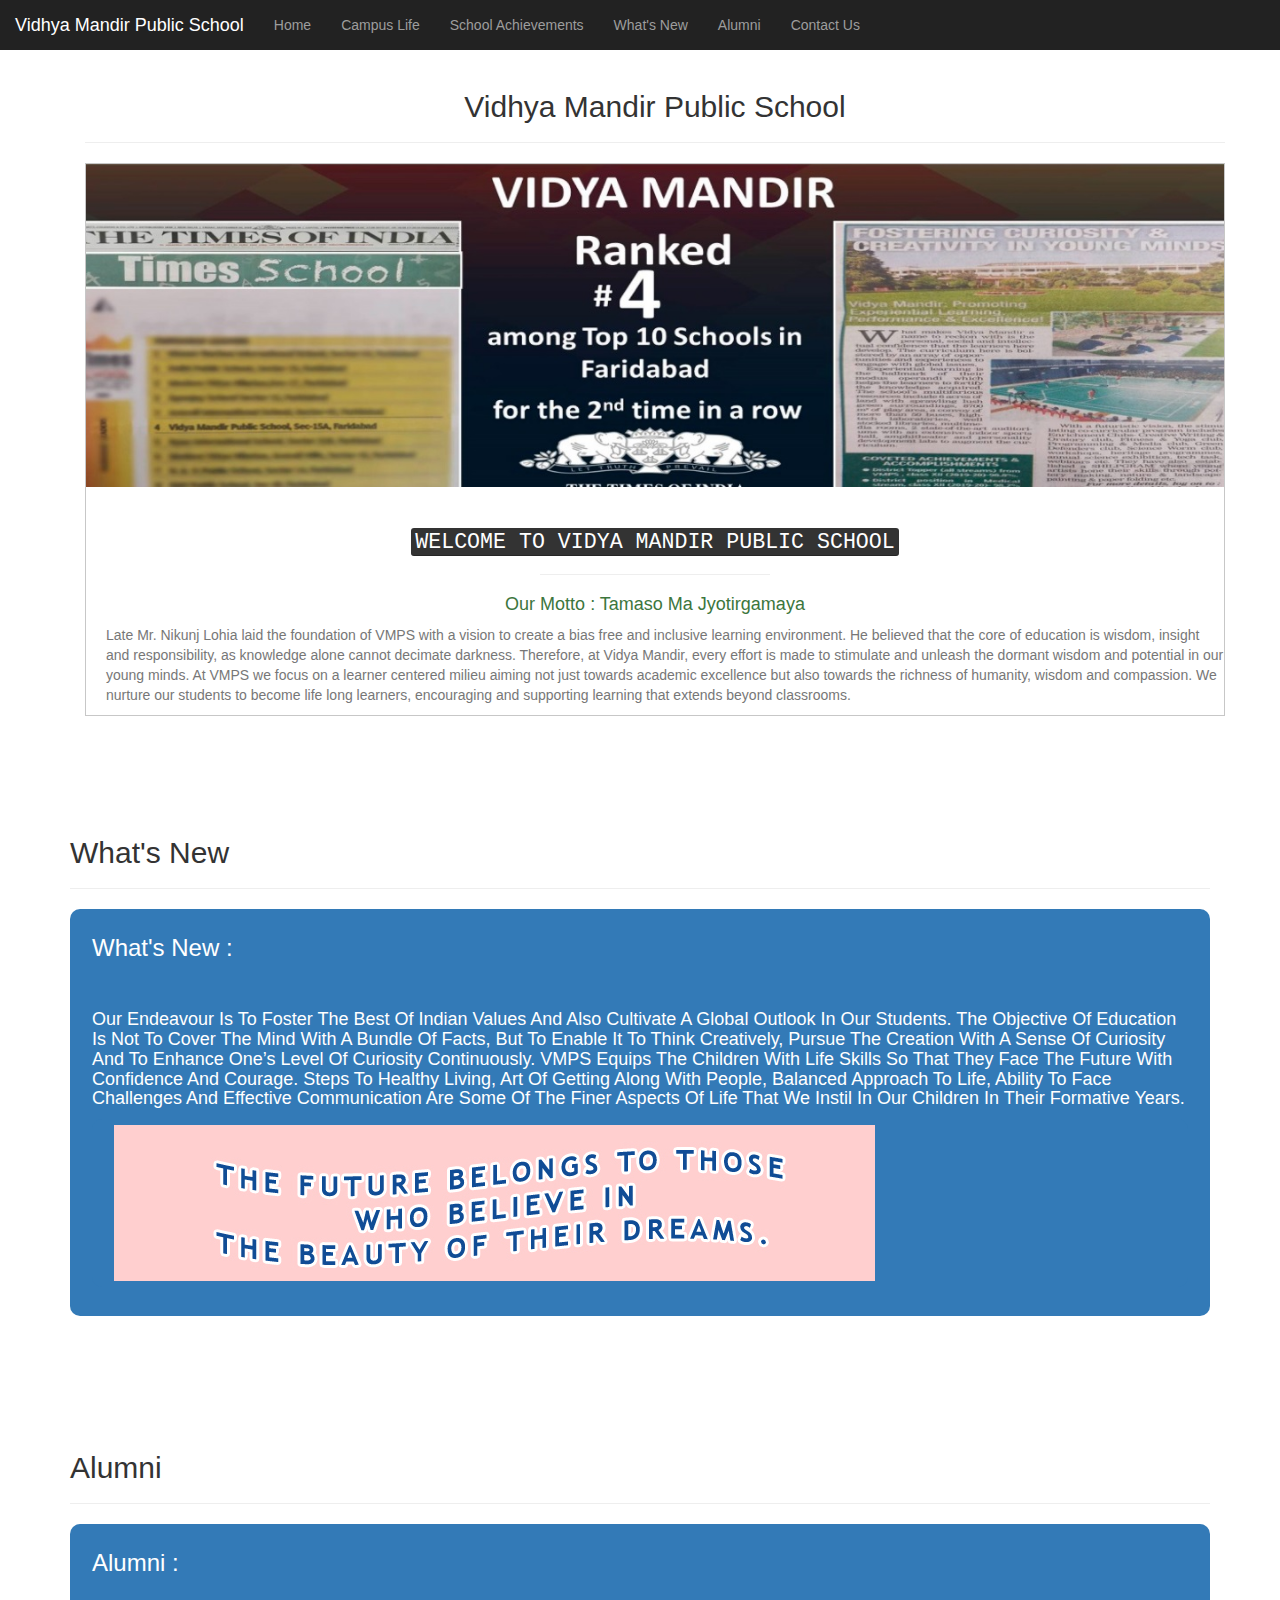
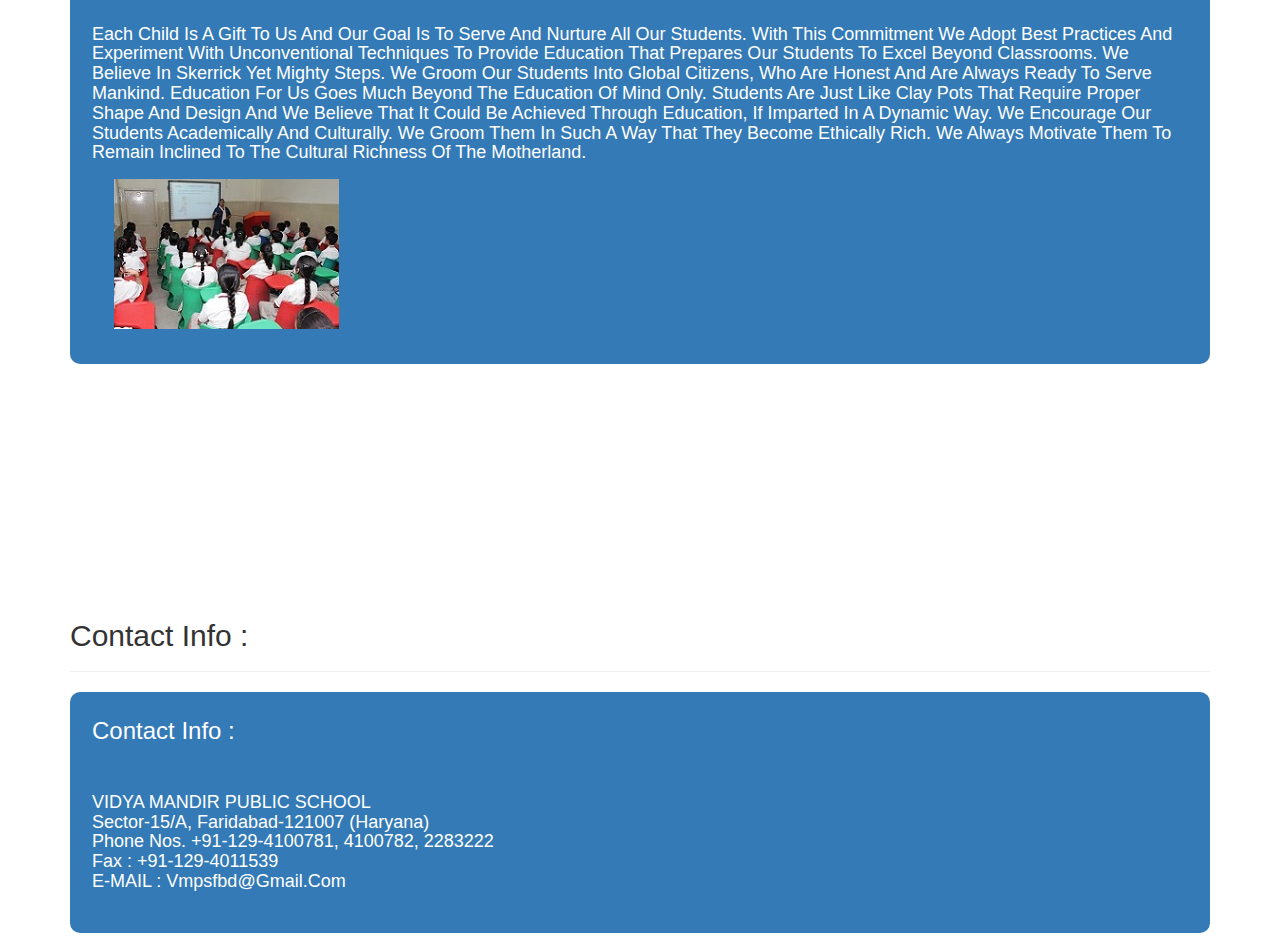
<file: index.html>
<!DOCTYPE html>
<html>

<head>
    <title>Vidhya Mandir Public School</title>
    <meta name="viewport" content="width=device-width, initial-scale=1">

    <link rel="stylesheet" href="https://maxcdn.bootstrapcdn.com/bootstrap/3.4.0/css/bootstrap.min.css">

    <script src="https://ajax.googleapis.com/ajax/libs/jquery/3.4.1/jquery.min.js"></script>

    <script src="https://maxcdn.bootstrapcdn.com/bootstrap/3.4.0/js/bootstrap.min.js"></script>

    <link rel="stylesheet" href="https://cdnjs.cloudflare.com/ajax/libs/font-awesome/4.7.0/css/font-awesome.min.css">

    <link rel="stylesheet" href="style.css">

</head>

<body>

    <nav class="navbar-inverse" style="position:sticky;top:0;z-index:99999">

        <div class="navbar-header">
            <button type="button" class="navbar-toggle" data-toggle="collapse" data-target="#myNavbar">
                <span class="icon-bar"></span>
                <span class="icon-bar"></span>
                <span class="icon-bar"></span>
            </button>
            <a class="navbar-brand" href="index.html">Vidhya Mandir Public School</a>
        </div>

        <div class="collapse navbar-collapse" id="myNavbar">
            <ul class="nav navbar-nav">
                <li><a href="index.html">Home</a></li>
                <li><a href="CampusLife.html">Campus Life</a></li>
                <li><a href="SchoolAchievements.html">School Achievements</a></li>
                <li><a href="#WhatsNew">What's New</a></li>
                <li><a href="#Alumni">Alumni</a></li>
                <li><a href="#ContactUs">Contact Us</a></li>
            </ul>
        </div>
    </nav>

    <div class="container">
        
        <section id="Home" class="container">
            <center>
                <div class="page-header">
                    <h2 class="text-capitalize">
                        Vidhya Mandir Public School
                    </h2>
                </div>
                <div class="travel_mainDiv">
                    <img class="img-responsive" src="images/School_Home_Page_Image.jpg">
                    <br>
                    <h3 class="text-capitalize">
                        <kbd>WELCOME TO VIDYA MANDIR PUBLIC SCHOOL</kbd>
                    </h3>
                    <hr>
                    <h4 class="text-success text-capitalize">Our motto : Tamaso Ma Jyotirgamaya</h4>
                    <p class="text-muted text-left">Late Mr. Nikunj Lohia laid the foundation of VMPS with a vision to create a bias free and inclusive learning environment. He believed that the core of education is wisdom, insight and responsibility, as knowledge alone cannot decimate darkness. Therefore, at Vidya Mandir, every effort is made to stimulate and unleash the dormant wisdom and potential in our young minds. At VMPS we focus on a learner centered milieu aiming not just towards academic excellence but also towards the richness of humanity, wisdom and compassion. We nurture our students to become life long learners, encouraging and supporting learning that extends beyond classrooms.</p>
                </div>
            </center>
        </section>

        <br><br> <br><br>

        <section id="WhatsNew">
            <div class="page-header">
                <h2 class="text-capitalize">
                    What's New
                </h2>
            </div>

            <div class="bg-primary movie_head">
                <h3 class="text-capitalize">
                    What's New :
                </h3>
                <br>
                <h4 class="text-capitalize">Our endeavour is to foster the best of Indian values and also cultivate a global outlook in our students. The objective of education is not to cover the mind with a bundle of facts, but to enable it to think creatively, pursue the creation with a sense of curiosity and to enhance one’s level of curiosity continuously. VMPS equips the children with life skills so that they face the future with confidence and courage. Steps to healthy living, art of getting along with people, balanced approach to life, ability to face challenges and effective communication are some of the finer aspects of life that we instil in our children in their formative years.
                </h4>
                <div class="bg-primary movie_head">
                    <img class="img-responsive" src="images/vision_slogen.jpg">
                </div>
            </div>
        </section>


        <br><br><br><br>


        <section id="Alumni">
            <div class="page-header">
                <h2 class="text-capitalize">
                    Alumni
                </h2>
            </div>

            <div class="bg-primary movie_head">
                <h3 class="text-capitalize">
                    Alumni :
                </h3>
                <br>
                <h4 class="text-capitalize">Each child is a gift to us and our goal is to serve and nurture all our students. With this commitment we adopt best practices and experiment with unconventional techniques to provide education that prepares our students to excel beyond classrooms. We believe in skerrick yet mighty steps.

                    We groom our students into global citizens, who are honest and are always ready to serve mankind. Education for us goes much beyond the education of mind only. Students are just like clay pots that require proper shape and design and we believe that it could be achieved through education, if imparted in a dynamic way.

                    We encourage our students academically and culturally. We groom them in such a way that they become ethically rich. We always motivate them to remain inclined to the cultural richness of the motherland.
                </h4>
                <div class="bg-primary movie_head">
                    <img class="img-responsive" src="images/School_Alumni.jpg">
                </div>
            </div>
        </section>

        <br><br><br><br><br><br><br><br><br><br>

        <section id="ContactUs">
            <div class="page-header">
                <h2 class="text-capitalize">
                    Contact Info :
                </h2>
            </div>
            <div class="bg-primary movie_head">
                <h3 class="text-capitalize">
                    Contact Info :
                </h3>
                <br>
                <h4 class="text-capitalize">
                    VIDYA MANDIR PUBLIC SCHOOL
                    <br>
                    Sector-15/A, Faridabad-121007 (Haryana)
                    <br>
                    Phone Nos. +91-129-4100781, 4100782, 2283222
                    <br>
                    Fax : +91-129-4011539
                    <br>
                    E-MAIL : vmpsfbd@gmail.com
                </h4>
                <a href="mailto:vmpsfbd@gmail.com?Subject=Hi">
                    <h5><i class="fa fa-envelope"></i>&nbsp;&nbsp;vmpsfbd@gmail.com</h5>
                </a>
            </div>
        </section>
    </div>
</body></html>
</file>
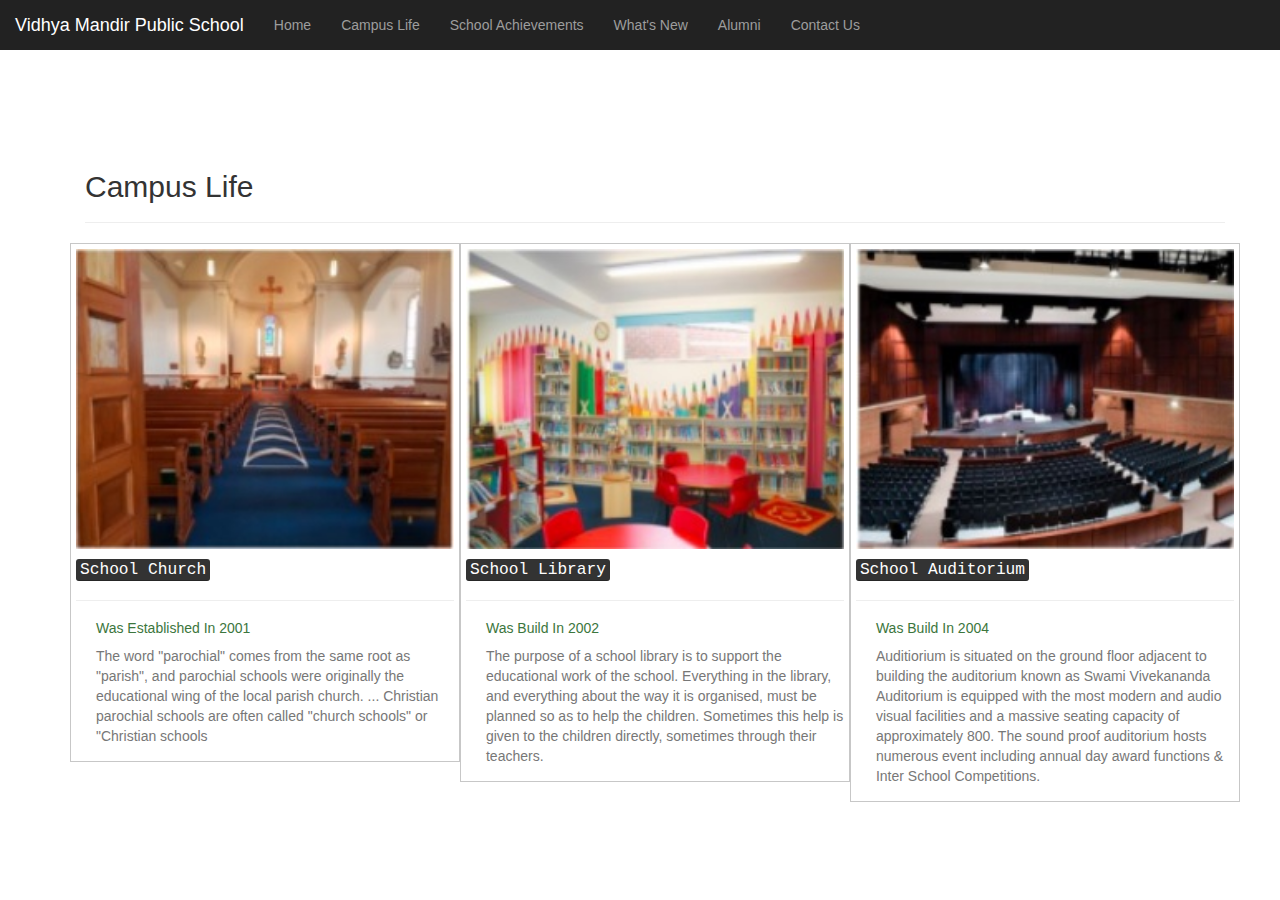
<file: CampusLife.html>
<!DOCTYPE html>
<html>

<head>
    <title>Vidhya Mandir Public School</title>
    <meta name="viewport" content="width=device-width, initial-scale=1">

    <link rel="stylesheet" href="https://maxcdn.bootstrapcdn.com/bootstrap/3.4.0/css/bootstrap.min.css">

    <script src="https://ajax.googleapis.com/ajax/libs/jquery/3.4.1/jquery.min.js"></script>

    <script src="https://maxcdn.bootstrapcdn.com/bootstrap/3.4.0/js/bootstrap.min.js"></script>

    <link rel="stylesheet" href="https://cdnjs.cloudflare.com/ajax/libs/font-awesome/4.7.0/css/font-awesome.min.css">

    <link rel="stylesheet" href="style.css">

</head>

<body>

    <nav class="navbar-inverse" style="position:sticky;top:0;z-index:99999">

        <div class="navbar-header">
            <button type="button" class="navbar-toggle" data-toggle="collapse" data-target="#myNavbar">
                <span class="icon-bar"></span>
                <span class="icon-bar"></span>
                <span class="icon-bar"></span>
            </button>
            <a class="navbar-brand" href="index.html">Vidhya Mandir Public School</a>
        </div>

        <div class="collapse navbar-collapse" id="myNavbar">
            <ul class="nav navbar-nav">
                <li><a href="index.html">Home</a></li>
                <li><a href="CampusLife.html">Campus Life</a></li>
                <li><a href="SchoolAchievements.html">School Achievements</a></li>
                <li><a href="#WhatsNew">What's New</a></li>
                <li><a href="#Alumni">Alumni</a></li>
                <li><a href="#ContactUs">Contact Us</a></li>
            </ul>
        </div>
    </nav>


    <div class="container">

        <br><br> <br><br>

        <section class="container">
            <div class="page-header" id="CampusLife">
                 <h2 class="text-capitalize">
                    Campus Life
                 </h2>
            </div>

            <div class="row">
                <div class="travel_mainDiv1">
                    <img class="img-responsive" src="images/School_Church.jpg">
                    <h4 class="text-capitalize">
                        <kbd>School Church</kbd>
                    </h4>
                    <hr>
                    <h5 class="text-success text-left text-capitalize">Was established in 2001</h5>
                    <p class="text-muted text-left">The word "parochial" comes from the same root as "parish", and parochial schools were originally the educational wing of the local parish church. ... Christian parochial schools are often called "church schools" or "Christian schools</p>
                </div>
                
                <div class="travel_mainDiv1">
                    <img class="img-responsive" src="images/School_Library.jpg">
                    <h4 class="text-capitalize">
                        <kbd>School Library</kbd>
                    </h4>
                    <hr>
                    <h5 class="text-success text-left text-capitalize">Was build in 2002</h5>
                    <p class="text-muted text-left">The purpose of a school library is to support the educational work of the school. Everything in the library, and everything about the way it is organised, must be planned so as to help the children. Sometimes this help is given to the children directly, sometimes through their teachers.</p>
                </div>
                
                <div class="travel_mainDiv1">
                    <img class="img-responsive" src="images/School_Auditorium.jpg">
                    <h4 class="text-capitalize">
                        <kbd>School Auditorium</kbd>
                    </h4>
                    <hr>
                    <h5 class="text-success text-left text-capitalize">Was build in 2004</h5>
                    <p class="text-muted text-left">Auditiorium is situated on the ground floor adjacent to building the auditorium known as Swami Vivekananda Auditorium is equipped with the most modern and audio visual facilities and a massive seating capacity of approximately 800. The sound proof auditorium hosts numerous event including annual day award functions & Inter School Competitions. </p>
                </div>
            </div>
                      
        </section>
    </div>

</body></html>
</file>
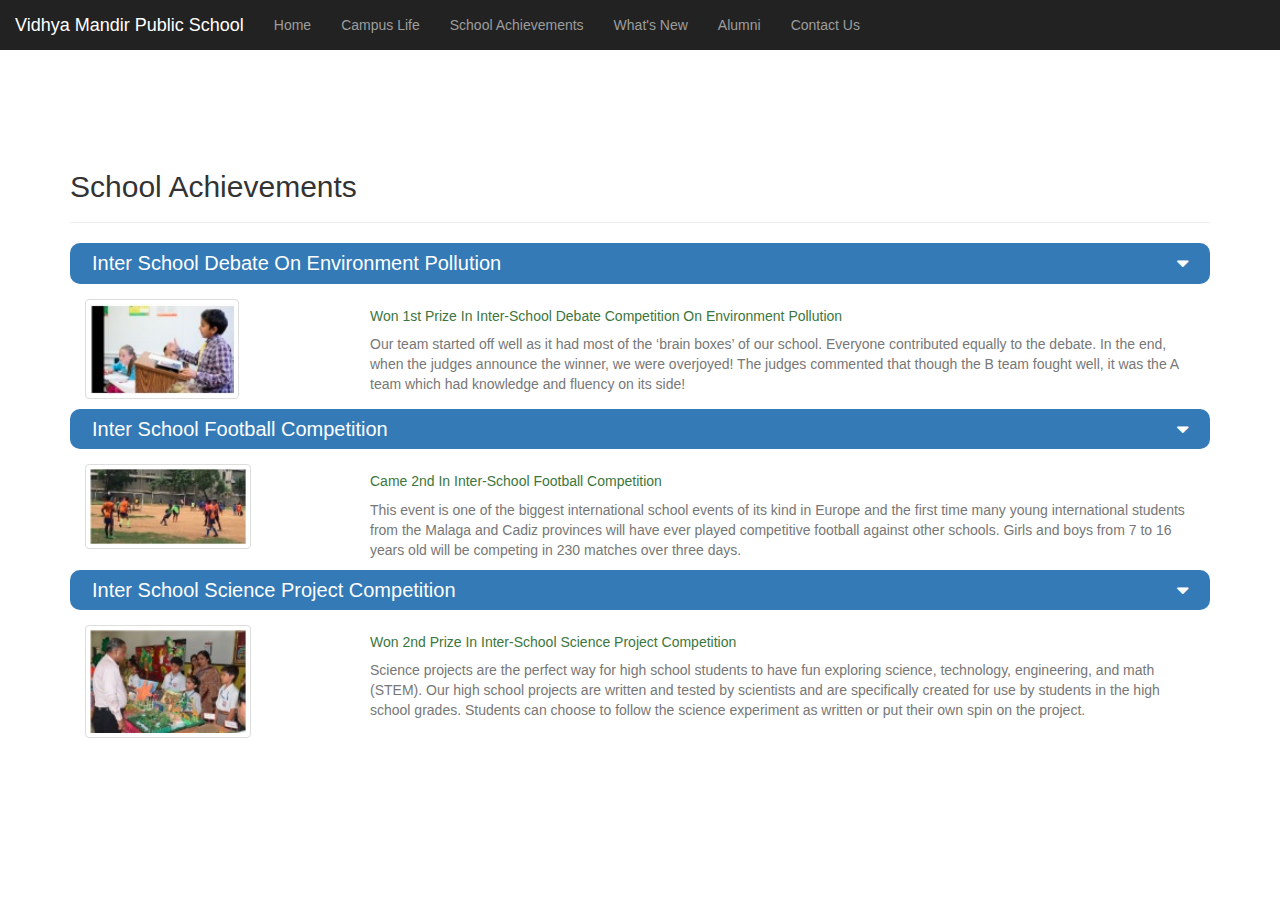
<file: SchoolAchievements.html>
<!DOCTYPE html>
<html>

<head>
    <title>Vidhya Mandir Public School</title>
    <meta name="viewport" content="width=device-width, initial-scale=1">

    <link rel="stylesheet" href="https://maxcdn.bootstrapcdn.com/bootstrap/3.4.0/css/bootstrap.min.css">

    <script src="https://ajax.googleapis.com/ajax/libs/jquery/3.4.1/jquery.min.js"></script>

    <script src="https://maxcdn.bootstrapcdn.com/bootstrap/3.4.0/js/bootstrap.min.js"></script>

    <link rel="stylesheet" href="https://cdnjs.cloudflare.com/ajax/libs/font-awesome/4.7.0/css/font-awesome.min.css">

    <link rel="stylesheet" href="style.css">

</head>

<body>
    <nav class="navbar-inverse" style="position:sticky;top:0;z-index:99999">

        <div class="navbar-header">
            <button type="button" class="navbar-toggle" data-toggle="collapse" data-target="#myNavbar">
                <span class="icon-bar"></span>
                <span class="icon-bar"></span>
                <span class="icon-bar"></span>
            </button>
            <a class="navbar-brand" href="index.html">Vidhya Mandir Public School</a>
        </div>

        <div class="collapse navbar-collapse" id="myNavbar">
            <ul class="nav navbar-nav">
                <li><a href="index.html">Home</a></li>
                <li><a href="CampusLife.html">Campus Life</a></li>
                <li><a href="SchoolAchievements.html">School Achievements</a></li>
                <li><a href="#WhatsNew">What's New</a></li>
                <li><a href="#Alumni">Alumni</a></li>
                <li><a href="#ContactUs">Contact Us</a></li>
            </ul>
        </div>
    </nav>

    <div class="container">

        <br><br> <br><br>

        <section>
            <div class="page-header" id="achievements">
                <h2 class="text-capitalize">
                    School Achievements
                </h2>
            </div>

            <!-- SchoolAchievement1 -->
            <div id="SchoolAchievement1">
                <div class="bg-primary movie_head" data-toggle="collapse" data-target="#school_achivement1">
                    Inter School Debate On Environment Pollution <i class="fa fa-sort-desc"></i>
                </div>
                <div id="school_achivement1" class="collapse in">
                    <div class="col-lg-3 col-md-3 col-sm-3 col-xs-12" id="achivementsID">
                        <img class="img-responsive img-thumbnail" src="images/Achievements_Environment.jpg">
                    </div>
                    <div class="col-lg-9 col-md-9 col-sm-9 col-xs-12 movie_text">
                        <h5 class="text-success text-left text-capitalize">
                            Won 1st prize in Inter-School Debate Competition on Environment Pollution
                        </h5>
                        <p class="text-muted text-left">
                            Our team started off well as it had most of the ‘brain boxes’ of our school. Everyone contributed equally to the debate. In the end, when the judges announce the winner, we were overjoyed! The judges commented that though the B team fought well, it was the A team which had knowledge and fluency on its side!
                        </p>
                    </div>
                </div>
            </div>

            <!-- SchoolAchievement2 -->
            <div id="SchoolAchievement2">
                <div class="bg-primary movie_head" data-toggle="collapse" data-target="#school_achivement2">
                    Inter School Football Competition <i class="fa fa-sort-desc"></i>
                </div>
                <div id="school_achivement2" class="collapse in">
                    <div class="col-lg-3 col-md-3 col-sm-3 col-xs-12" id="achivementsID">
                        <img class="img-responsive img-thumbnail" src="images/Achievements_Football.jpg">
                    </div>
                    <div class="col-lg-9 col-md-9 col-sm-9 col-xs-12 movie_text">
                        <h5 class="text-success text-left text-capitalize">
                            Came 2nd in Inter-School Football Competition
                        </h5>
                        <p class="text-muted text-left">
                            This event is one of the biggest international school events of its kind in Europe and the first time many young international students from the Malaga and Cadiz provinces will have ever played competitive football against other schools. Girls and boys from 7 to 16 years old will be competing in 230 matches over three days.
                    </div>
                </div>
            </div>
            
            <!-- SchoolAchievement3 -->
            <div id="SchoolAchievement3">
                <div class="bg-primary movie_head" data-toggle="collapse" data-target="#school_achivement3">
                    Inter School Science Project Competition <i class="fa fa-sort-desc"></i>
                </div>
                <div id="school_achivement3" class="collapse in">
                    <div class="col-lg-3 col-md-3 col-sm-3 col-xs-12" id="achivementsID">
                        <img class="img-responsive img-thumbnail" src="images/Achievements_Science.jpg">
                    </div>
                    <div class="col-lg-9 col-md-9 col-sm-9 col-xs-12 movie_text">
                        <h5 class="text-success text-left text-capitalize">
                            Won 2nd Prize in Inter-School Science Project Competition
                        </h5>
                        <p class="text-muted text-left">
                            Science projects are the perfect way for high school students to have fun exploring science, technology, engineering, and math (STEM). Our high school projects are written and tested by scientists and are specifically created for use by students in the high school grades. Students can choose to follow the science experiment as written or put their own spin on the project.
                        </p>
                    </div>
                </div>
            </div>
            
        </section>
    </div>
</body></html>
</file>
<file: style.css>
#contact iframe {
    width: 100%;
}

.contact_1 h3 {
    display: inline;
}

.contact_1 a {
    text-shadow: none;
}

input {
    background: grey
}

.travel_mainDiv {
    border: 1px solid #c7c7c7;
    padding-left: 0px;
    padding-right: 0px;
    float: none
}

.travel_mainDiv img {
    width: 100%;
}

.travel_mainDiv hr {
    width: 230px;
}

.travel_mainDiv h5,
.travel_mainDiv p {
    margin-left: 20px;
}

.environment_li {
    margin-top: 13px;
}

.environment_li h4 {
    border-bottom: 1px solid white;
    padding: 8px;
}

.environment_li img {
    border-radius: 25px;
}

.environment_li p {
    margin-top: 10px;
}

.header_entrepreneur {
    line-height: 2;
}

.book {
    cursor: pointer;
}

.book hr {
    margin-bottom: 10px;
}

.modal-content {
    margin-top: 100px;
}

.img_modal {
    display: inline-block;
}

.p_modal {
    margin-top: 10px;
}

.modal-body {
    text-align: center
}


.travel_mainDiv1 {
    float: left;
    width: 33.33%;
    padding: 5px;
    border: 1px solid #c7c7c7;
}

.travel_mainDiv1 img {
    width: 100%;
    height: 300px;
}

.travel_mainDiv1 hr {
    width: 100%;
}

.travel_mainDiv1 h5, .travel_mainDiv1 p {
   margin-left: 20px;
}

.row::after {
    content: "";
    clear: both;
    display: table;
}


#achivementsID {
    padding-bottom: 10px;    
}

.movie_head
{
    font-size: 20px;
    padding: 6px 22px;
    border-radius: 10px;
    margin-bottom: 15px;
    width: 100%;
    display: inline-block;
}

.movie_head i {
    float: right;
}

.movie_text span {
    color: #ff7700;
}
</file>
